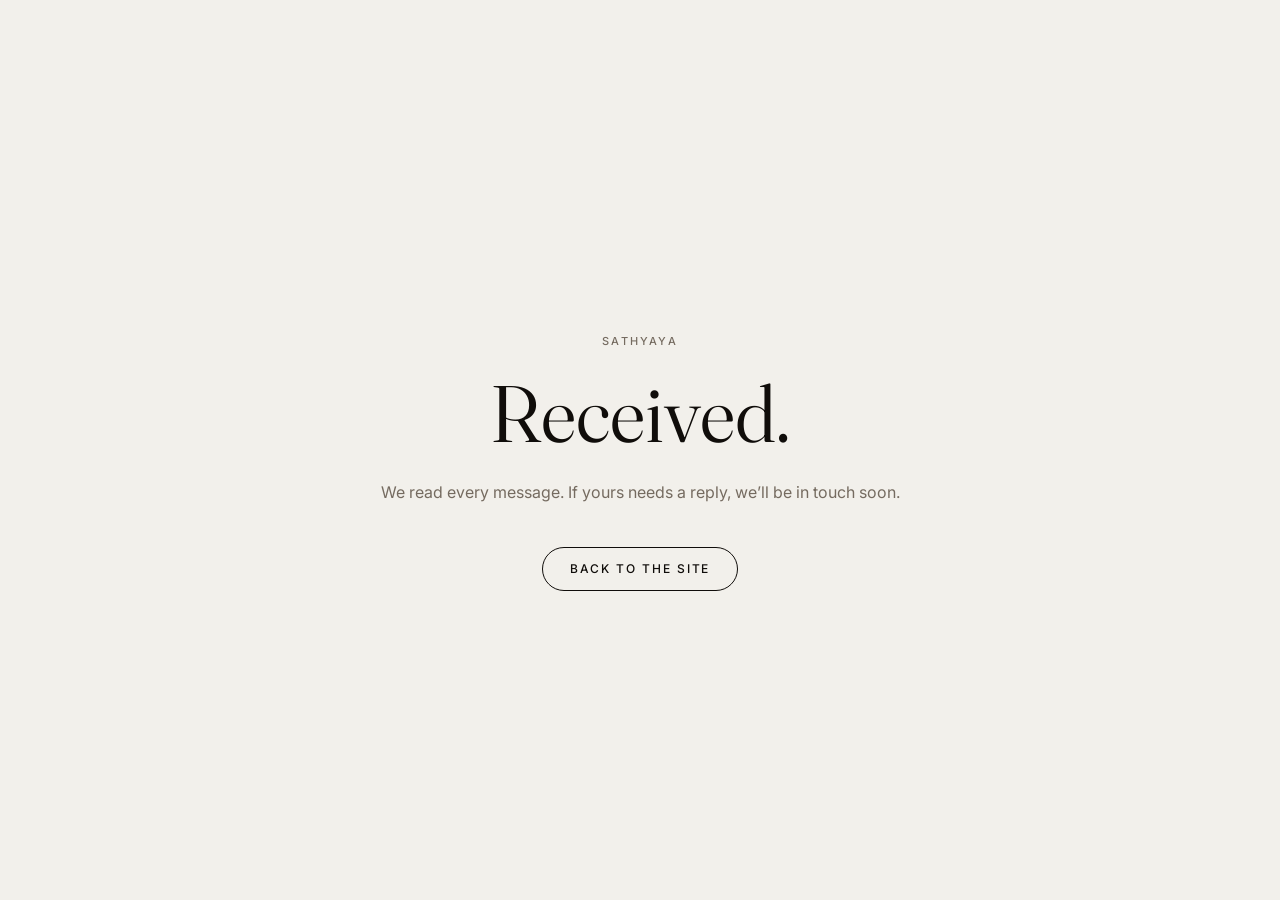
<file: thanks.html>
<!DOCTYPE html>
<html lang="en">
<head>
  <meta charset="UTF-8">
  <meta name="viewport" content="width=device-width, initial-scale=1.0">
  <title>Received — Sathyaya</title>
  <meta name="robots" content="noindex">

  <link rel="icon" type="image/png" sizes="64x64" href="/assets/favicon.png">
  <link rel="apple-touch-icon" href="/assets/apple-touch-icon.png">

  <link rel="preconnect" href="https://fonts.googleapis.com">
  <link rel="preconnect" href="https://fonts.gstatic.com" crossorigin>
  <link href="https://fonts.googleapis.com/css2?family=Fraunces:ital,opsz,wght@0,9..144,300..600;1,9..144,300..600&family=Inter:wght@400;500&display=swap" rel="stylesheet">

  <link rel="stylesheet" href="styles.css?v=10">
</head>
<body>
  <main class="page">
    <p class="eyebrow">Sathyaya</p>
    <h1>Received.</h1>
    <p>We read every message. If yours needs a reply, we’ll be in touch soon.</p>
    <a class="btn" href="/">Back to the site</a>
  </main>
</body>
</html>
</file>
<file: styles.css>
/* ============================================================
   Sathyaya — editorial landing
   Palette: cream / ink / madder red (used sparingly)
   Type: Fraunces (display), Inter (body & labels)
   ============================================================ */

:root {
  --cream: #F2F0EB;
  --ink: #100D0A;
  --madder: #8A3324;
  --taupe: #756B60;
  --line: rgba(16, 13, 10, 0.18);

  --serif: "Fraunces", "Georgia", serif;
  --sans: "Inter", "Helvetica Neue", Helvetica, Arial, sans-serif;

  --measure: 34rem;
  --gutter: clamp(1.25rem, 5vw, 4rem);
  --section-pad: clamp(5rem, 14vh, 9rem);
}

* { box-sizing: border-box; margin: 0; padding: 0; }

html { scroll-behavior: smooth; }

/* clip on BOTH html and body: overflow-x on body alone does not stop
   Android from widening the layout viewport around transformed elements */
html, body {
  overflow-x: hidden;
  overflow-x: clip;
}

body {
  background: var(--cream);
  color: var(--ink);
  font-family: var(--sans);
  font-size: 1rem;
  line-height: 1.65;
  -webkit-font-smoothing: antialiased;
  max-width: 100vw;
}

::selection { background: var(--madder); color: var(--cream); }

em { font-style: italic; }

.sinhala {
  font-family: "Noto Serif Sinhala", "Iskoola Pota", var(--serif);
  font-style: normal;
}

/* ---------- shared ---------- */

.label {
  font-family: var(--sans);
  font-size: 0.6875rem;
  font-weight: 500;
  letter-spacing: 0.2em;
  text-transform: uppercase;
  color: var(--taupe);
}

.eyebrow {
  font-family: var(--sans);
  font-size: 0.6875rem;
  font-weight: 500;
  letter-spacing: 0.2em;
  text-transform: uppercase;
}

.btn {
  display: inline-block;
  font-family: var(--sans);
  font-size: 0.75rem;
  font-weight: 500;
  letter-spacing: 0.16em;
  text-transform: uppercase;
  text-decoration: none;
  color: var(--ink);
  background: none;
  border: 1px solid var(--ink);
  border-radius: 999px;
  padding: 0.9em 2.2em;
  cursor: pointer;
  transition: background-color 0.35s ease, color 0.35s ease, border-color 0.35s ease;
}

.btn:hover,
.btn:focus-visible {
  background: var(--ink);
  color: var(--cream);
}

.btn-solid {
  background: var(--ink);
  color: var(--cream);
}

.btn-solid:hover,
.btn-solid:focus-visible {
  background: transparent;
  color: var(--ink);
}

:focus-visible {
  outline: 2px solid var(--madder);
  outline-offset: 3px;
}

.section {
  padding: var(--section-pad) var(--gutter);
  max-width: 72rem;
  margin: 0 auto;
}

/* ---------- fixed header + overlay menu ---------- */

.visually-hidden {
  position: absolute;
  width: 1px;
  height: 1px;
  overflow: hidden;
  clip: rect(0 0 0 0);
  white-space: nowrap;
}

.site-head {
  position: fixed;
  top: 0;
  left: 0;
  right: 0;
  z-index: 20;
  display: flex;
  align-items: center;
  justify-content: space-between;
  padding: 1.1rem var(--gutter);
  pointer-events: none;
}

.site-mark,
.menu-btn { pointer-events: auto; }

.site-mark img {
  display: block;
  width: 40px;
  height: 40px;
  border-radius: 50%;
}

.menu-btn {
  background: none;
  border: none;
  cursor: pointer;
  padding: 0.6rem;
  margin-right: -0.6rem;
}

.menu-btn-lines {
  display: flex;
  gap: 6px;
}

.menu-btn-lines i {
  display: block;
  width: 2px;
  height: 20px;
  background: var(--ink);
  transition: transform 0.45s cubic-bezier(0.77, 0, 0.18, 1), background-color 0.3s ease;
}

.menu-btn:hover .menu-btn-lines i:nth-child(1) { transform: scaleY(0.7); }
.menu-btn:hover .menu-btn-lines i:nth-child(3) { transform: scaleY(0.7); }

body.menu-open .menu-btn-lines i { background: var(--cream); }
body.menu-open .menu-btn-lines i:nth-child(1) { transform: translateX(8px) rotate(45deg); }
body.menu-open .menu-btn-lines i:nth-child(2) { transform: scaleY(0); }
body.menu-open .menu-btn-lines i:nth-child(3) { transform: translateX(-8px) rotate(-45deg); }

body.menu-open { overflow: hidden; }

.menu {
  position: fixed;
  inset: 0;
  z-index: 15;
  background: var(--ink);
  color: var(--cream);
  display: flex;
  flex-direction: column;
  justify-content: center;
  padding: clamp(4rem, 12vh, 7rem) var(--gutter);
  overflow: hidden;
  visibility: hidden;
  transform: translateY(-100%);
  transition: transform 0.7s cubic-bezier(0.77, 0, 0.18, 1), visibility 0s linear 0.7s;
}

body.menu-open .menu {
  visibility: visible;
  transform: translateY(0);
  transition: transform 0.7s cubic-bezier(0.77, 0, 0.18, 1);
}

.menu-eyebrow { color: rgba(242, 240, 235, 0.45); }

.menu-list {
  list-style: none;
  margin-top: 1.6rem;
  position: relative;
  z-index: 2;
  perspective: 900px;
}

.menu-list a {
  display: inline-block;
  font-family: var(--serif);
  font-weight: 340;
  font-size: clamp(2rem, 6.5vw, 3.6rem);
  line-height: 1.35;
  color: var(--cream);
  text-decoration: none;
  transition: color 0.3s ease, transform 0.3s ease;
}

.menu-list a:hover,
.menu-list a:focus-visible {
  color: #C89B6A;
  transform: translateX(0.35em);
}

/* staggered link entrance, driven by the same class */
.menu-list li {
  opacity: 0;
  transform: translateY(30px) rotateX(35deg);
  transform-origin: 50% 100%;
  transition: opacity 0.5s ease, transform 0.5s cubic-bezier(0.22, 1, 0.36, 1);
}

body.menu-open .menu-list li {
  opacity: 1;
  transform: translateY(0);
}

body.menu-open .menu-list li:nth-child(1) { transition-delay: 0.3s; }
body.menu-open .menu-list li:nth-child(2) { transition-delay: 0.37s; }
body.menu-open .menu-list li:nth-child(3) { transition-delay: 0.44s; }
body.menu-open .menu-list li:nth-child(4) { transition-delay: 0.51s; }
body.menu-open .menu-list li:nth-child(5) { transition-delay: 0.58s; }
body.menu-open .menu-list li:nth-child(6) { transition-delay: 0.65s; }

.menu-foot {
  margin-top: clamp(2rem, 6vh, 3.5rem);
  display: flex;
  align-items: center;
  gap: 2rem;
  flex-wrap: wrap;
  position: relative;
  z-index: 2;
  opacity: 0;
  transition: opacity 0.5s ease 0.7s;
}

body.menu-open .menu-foot { opacity: 1; }

.menu-foot a {
  font-family: var(--sans);
  font-size: 0.8125rem;
  letter-spacing: 0.06em;
  color: var(--cream);
  text-decoration: none;
  border-bottom: 1px solid rgba(242, 240, 235, 0.3);
  padding-bottom: 2px;
}

.menu-foot a:hover { color: #C89B6A; border-bottom-color: #C89B6A; }

.menu-foot .label { color: rgba(242, 240, 235, 0.45); }

.menu-sinhala {
  position: absolute;
  right: -0.05em;
  bottom: -0.18em;
  font-size: clamp(8rem, 26vw, 20rem);
  line-height: 1;
  color: rgba(200, 155, 106, 0.12);
  z-index: 1;
  user-select: none;
}

.menu-circle {
  position: absolute;
  top: 50%;
  right: -12vw;
  width: 46vw;
  height: 46vw;
  transform: translateY(-50%);
  border: 1px solid rgba(242, 240, 235, 0.14);
  border-radius: 50%;
  z-index: 1;
}

/* anchored sections clear the fixed header */
section[id], header[id] { scroll-margin-top: 4.5rem; }

/* ---------- 1. hero ---------- */

.hero {
  position: relative;
  min-height: 100svh;
  display: flex;
  flex-direction: column;
  align-items: center;
  justify-content: center;
  text-align: center;
  padding: clamp(4rem, 10vh, 7rem) var(--gutter);
}

/* desktop-only WebGL cloth, injected by JS behind the hero content */
.hero-3d {
  position: absolute;
  inset: 0;
  z-index: 0;
  width: 100%;
  height: 100%;
  pointer-events: none;
}

.hero > *:not(.hero-3d) {
  position: relative;
  z-index: 1;
}

.hero-wordmark {
  font-family: var(--serif);
  font-optical-sizing: auto;
  font-weight: 340;
  font-size: clamp(3.4rem, 16vw, 11rem);
  line-height: 1;
  letter-spacing: 0.02em;
  text-transform: uppercase;
  margin-top: 1.2rem;
}

.hero-pron {
  margin-top: 1.4rem;
  font-family: var(--sans);
  font-size: 0.8125rem;
  letter-spacing: 0.08em;
  color: var(--taupe);
}

.hero-pron .sinhala { color: var(--madder); }

.hero-tagline {
  margin-top: clamp(2.5rem, 7vh, 4.5rem);
  font-family: var(--serif);
  font-weight: 380;
  font-size: clamp(1.7rem, 4.5vw, 3rem);
  line-height: 1.2;
  max-width: 24ch;
}

.hero-tagline em { color: var(--madder); }

.hero-desc {
  margin-top: 1.6rem;
  max-width: var(--measure);
  color: var(--taupe);
}

.hero-actions {
  margin-top: 2.8rem;
  display: flex;
  gap: 0.9rem;
  flex-wrap: wrap;
  justify-content: center;
}

/* ---------- scroll cue ---------- */

.scroll-cue {
  margin-top: clamp(3rem, 8vh, 5rem);
  display: flex;
  flex-direction: column;
  align-items: center;
  gap: 0.7rem;
}

.scroll-cue i {
  display: block;
  width: 1px;
  height: 2.6rem;
  background: var(--ink);
  opacity: 0.4;
  transform-origin: top;
  animation: cue 2.2s ease-in-out infinite;
}

@keyframes cue {
  0%   { transform: scaleY(0.15); }
  55%  { transform: scaleY(1); }
  100% { transform: scaleY(0.15); }
}

/* ---------- progress thread ---------- */

.thread {
  position: fixed;
  top: 0;
  bottom: 0;
  left: max(calc(var(--gutter) / 2), 0.6rem);
  width: 1px;
  background: rgba(16, 13, 10, 0.08);
  z-index: 4;
  display: none;
}

.thread i {
  display: block;
  position: absolute;
  inset: 0;
  background: var(--madder);
  opacity: 0.6;
  transform: scaleY(0);
  transform-origin: top;
}

.thread.thread-on { display: block; }

/* ---------- the thread: pinned scroll story ---------- */

.story {
  max-width: 72rem;
  margin: 0 auto;
  padding: var(--section-pad) var(--gutter);
}

/* backing imagery: only shown in pinned mode */
.story-media { display: none; }

.story.is-pinned .story-media {
  display: block;
  position: absolute;
  inset: 0;
  z-index: 0;
}

.story-img {
  position: absolute;
  inset: 0;
  width: 100%;
  height: 100%;
  object-fit: cover;
  opacity: 0;
}

.story-scrim {
  position: absolute;
  inset: 0;
  background: rgba(16, 13, 10, 0.55);
}

/* default (no JS / reduced motion): four stacked lines along a hairline */
.story-step {
  padding: clamp(1.8rem, 5vh, 3rem) 0 clamp(1.8rem, 5vh, 3rem) 1.6rem;
  border-left: 1px solid var(--line);
}

.story-line {
  font-family: var(--serif);
  font-weight: 380;
  font-size: clamp(1.9rem, 5.2vw, 3.4rem);
  line-height: 1.15;
  margin-top: 0.8rem;
  max-width: 18ch;
}

.story-step-truth .story-line em { color: var(--madder); }

.step-num {
  color: var(--madder);
  margin-right: 0.9em;
}

.story-credits { display: none; }

.story.is-pinned .story-credits {
  display: block;
  position: absolute;
  left: 0;
  right: 0;
  bottom: 1.4rem;
  z-index: 2;
  text-align: center;
  height: 1.2em;
}

.story-credit {
  position: absolute;
  left: 0;
  right: 0;
  color: rgba(242, 240, 235, 0.55);
  opacity: 0;
}

.story.is-pinned .step-num { color: #C89B6A; }

/* film grain over the dark room */
.story.is-pinned::after {
  content: "";
  position: absolute;
  inset: 0;
  z-index: 3;
  pointer-events: none;
  opacity: 0.07;
  background-image: url("data:image/svg+xml;utf8,<svg xmlns='http://www.w3.org/2000/svg' width='140' height='140'><filter id='n'><feTurbulence type='fractalNoise' baseFrequency='0.85' numOctaves='2'/><feColorMatrix type='saturate' values='0'/></filter><rect width='140' height='140' filter='url(%23n)'/></svg>");
}

/* pinned mode: JS adds .is-pinned and steps through the lines on scroll.
   The story becomes a dark room; imagery crossfades behind each line. */
.story.is-pinned {
  max-width: none;
  height: 100svh;
  display: flex;
  align-items: center;
  justify-content: center;
  text-align: center;
  position: relative;
  background: var(--ink);
  color: var(--cream);
  overflow: hidden;
}

.story.is-pinned .label { color: rgba(242, 240, 235, 0.6); }

.story.is-pinned .story-line {
  text-shadow: 0 2px 34px rgba(16, 13, 10, 0.5);
}

.story.is-pinned .story-step-truth .story-line em { color: #C89B6A; }

.story.is-pinned .story-steps {
  position: relative;
  width: 100%;
  max-width: 60rem;
  height: 50svh;
  z-index: 2;
}

.story.is-pinned .story-step {
  position: absolute;
  inset: 0;
  display: flex;
  flex-direction: column;
  align-items: center;
  justify-content: center;
  border-left: none;
  padding: 0 var(--gutter);
}

.story.is-pinned .story-line {
  margin-left: auto;
  margin-right: auto;
}

/* ---------- manifesto / first film / newsletter ---------- */

.manifesto h2,
.first-film h2,
.newsletter h2 {
  font-family: var(--serif);
  font-weight: 380;
  font-size: clamp(1.7rem, 4vw, 2.8rem);
  line-height: 1.2;
  max-width: 24ch;
  margin-top: 1.4rem;
}

.manifesto p,
.first-film p,
.newsletter > div > p {
  margin-top: 1.2rem;
  max-width: var(--measure);
  color: var(--taupe);
}

.first-film {
  text-align: center;
}

.first-film h2,
.first-film p {
  margin-left: auto;
  margin-right: auto;
}

.newsletter-form { margin-top: 2.4rem; max-width: 30rem; }

.newsletter-row {
  display: flex;
  align-items: flex-end;
  gap: 1.4rem;
  flex-wrap: wrap;
}

.newsletter-row .field {
  flex: 1 1 14rem;
  margin-bottom: 0;
}

/* ---------- 2. what we do ---------- */

.what-we-do > .label {
  display: block;
  padding-bottom: 1.5rem;
  border-bottom: 1px solid var(--line);
}

.pillar {
  display: grid;
  grid-template-columns: 1fr;
  gap: 0.8rem 4rem;
  padding: clamp(2.5rem, 6vh, 4rem) 0;
  border-bottom: 1px solid var(--line);
}

.pillar-body h2 {
  font-family: var(--serif);
  font-weight: 380;
  font-size: clamp(1.6rem, 3.6vw, 2.6rem);
  line-height: 1.15;
  margin-bottom: 0.9rem;
}

.pillar-body p {
  max-width: var(--measure);
  color: var(--taupe);
}

.pillar-media {
  width: min(100%, 22rem);
  margin-top: 1.5rem;
}

.pillar-media img {
  aspect-ratio: 4 / 5;
}

.pillar-media figcaption {
  position: static;
  color: var(--taupe);
  text-shadow: none;
  margin-top: 0.7rem;
}

@media (min-width: 760px) {
  .pillar { grid-template-columns: 14rem 1fr minmax(14rem, 18rem); align-items: start; }
  .pillar-label { padding-top: 0.6rem; }
  .pillar-media { margin-top: 0; }
  .pillar:nth-child(even) .pillar-media { margin-top: 3rem; }
}

/* ---------- horizontal film strip ---------- */

.strip {
  padding: var(--section-pad) 0;
  overflow: hidden;
}

.strip-label {
  display: block;
  padding: 0 var(--gutter) 2rem;
  max-width: 72rem;
  margin: 0 auto;
}

/* default: native horizontal swipe with snap */
.strip-track {
  display: flex;
  gap: clamp(1rem, 3vw, 2.5rem);
  padding: 0 var(--gutter);
  overflow-x: auto;
  scroll-snap-type: x proximity;
  -webkit-overflow-scrolling: touch;
}

.strip-item {
  flex: 0 0 auto;
  width: clamp(240px, 62vw, 460px);
  scroll-snap-align: center;
  margin: 0;
}

.strip-item img {
  display: block;
  width: 100%;
  aspect-ratio: 4 / 5;
  object-fit: cover;
}

.strip-item figcaption {
  margin-top: 0.8rem;
}

.strip-item:nth-child(even) { transform: translateY(2.5rem); }

/* pinned mode: JS pins the section and scrubs the track sideways */
.strip.is-pinned .strip-track {
  overflow: visible;
  width: max-content;
  scroll-snap-type: none;
}

/* ---------- media / image reveals ---------- */

.media {
  position: relative;
  overflow: hidden;
}

.image-row .media { aspect-ratio: 4 / 5; }

.media img {
  display: block;
  width: 100%;
  height: 100%;
  object-fit: cover;
}

/* room for parallax: JS shifts the image inside the clipped frame */
.media[data-parallax] img {
  position: absolute;
  top: -9%;
  left: 0;
  right: 0;
  height: 118%;
}

.media figcaption {
  position: absolute;
  left: 1rem;
  bottom: 1rem;
  color: var(--cream);
  z-index: 2;
  text-shadow: 0 0 18px rgba(16, 13, 10, 0.55);
}

/* ---------- marquee ---------- */

.marquee {
  overflow: hidden;
  border-top: 1px solid var(--line);
  border-bottom: 1px solid var(--line);
  padding: 1.2rem 0;
  margin-top: var(--section-pad);
}

.marquee-track {
  display: flex;
  width: max-content;
  white-space: nowrap;
  animation: marquee 38s linear infinite;
}

.marquee-track > span {
  font-family: var(--serif);
  font-weight: 340;
  font-size: clamp(2.4rem, 7vw, 5rem);
  line-height: 1.1;
  text-transform: uppercase;
  letter-spacing: 0.02em;
  padding-right: 1.5rem;
}

/* second row: smaller, italic, drifts the other way */
.marquee-track-rev {
  margin-top: 0.4rem;
  animation-direction: reverse;
}

.marquee-track-rev > span {
  font-size: clamp(1.3rem, 3.6vw, 2.4rem);
  text-transform: none;
  color: var(--taupe);
}

.marquee-track-rev em { color: var(--madder); }

@keyframes marquee {
  from { transform: translateX(0); }
  to   { transform: translateX(-50%); }
}

/* ---------- 3. full-bleed break ---------- */

.break {
  height: clamp(24rem, 82vh, 46rem);
  margin-top: var(--section-pad);
  display: flex;
  align-items: center;
  justify-content: center;
}

.break::after {
  content: "";
  position: absolute;
  inset: 0;
  background: rgba(16, 13, 10, 0.32);
  z-index: 1;
}

.break-credit {
  position: absolute;
  left: var(--gutter);
  bottom: 1.2rem;
  z-index: 2;
  color: rgba(242, 240, 235, 0.65);
}

.break-line {
  position: relative;
  z-index: 2;
  font-family: var(--serif);
  font-weight: 340;
  font-size: clamp(1.6rem, 4.2vw, 3.2rem);
  line-height: 1.25;
  color: var(--cream);
  text-align: center;
  max-width: 22ch;
  padding: 0 var(--gutter);
}

/* ---------- first film: the frame that draws itself ---------- */

.film-frame {
  position: relative;
  max-width: 40rem;
  margin: clamp(2.5rem, 7vh, 4rem) auto 0;
}

.film-frame svg {
  display: block;
  width: 100%;
  height: auto;
}

.film-frame-rect {
  stroke: var(--ink);
  stroke-width: 2;
}

.film-frame-note {
  position: absolute;
  inset: 0;
  display: flex;
  align-items: center;
  justify-content: center;
}

/* ---------- 4. for designers ---------- */

.for-designers .pitch {
  font-family: var(--serif);
  font-weight: 380;
  font-size: clamp(1.7rem, 4vw, 2.8rem);
  line-height: 1.25;
  max-width: 26ch;
  margin-top: 1.6rem;
}

.for-designers .pitch em { color: var(--madder); }

.interest-form {
  margin-top: clamp(3rem, 8vh, 5rem);
  max-width: 38rem;
}

.hidden-field { display: none; }

.field { margin-bottom: 2.4rem; }

.field .label {
  display: block;
  margin-bottom: 0.4rem;
}

.field input,
.field textarea {
  width: 100%;
  font-family: var(--sans);
  font-size: 1.05rem;
  color: var(--ink);
  background: transparent;
  border: none;
  border-bottom: 1px solid var(--line);
  border-radius: 0;
  padding: 0.55em 0;
  transition: border-color 0.3s ease;
}

.field textarea { resize: vertical; }

.field input:focus,
.field textarea:focus {
  outline: none;
  border-bottom-color: var(--madder);
}

.interest-form .btn { margin-top: 0.5rem; }

/* ---------- 5. footer ---------- */

.footer {
  position: relative;
  overflow: hidden;
  border-top: 1px solid var(--line);
  padding: clamp(4rem, 12vh, 7rem) var(--gutter) clamp(3rem, 8vh, 5rem);
  text-align: center;
}

.footer-sinhala {
  position: absolute;
  left: 50%;
  bottom: -0.22em;
  transform: translateX(-50%);
  font-size: clamp(7rem, 24vw, 18rem);
  line-height: 1;
  color: rgba(138, 51, 36, 0.07);
  z-index: 0;
  user-select: none;
  pointer-events: none;
}

.footer > p,
.footer > nav {
  position: relative;
  z-index: 1;
}

.footer-mark {
  font-family: var(--serif);
  font-weight: 380;
  font-size: clamp(1.4rem, 3vw, 2rem);
}

.footer-links {
  margin-top: 1.4rem;
  display: flex;
  justify-content: center;
  gap: 2.2rem;
  flex-wrap: wrap;
}

.footer-links a {
  font-family: var(--sans);
  font-size: 0.8125rem;
  letter-spacing: 0.06em;
  color: var(--ink);
  text-decoration: none;
  border-bottom: 1px solid var(--line);
  padding-bottom: 2px;
  transition: border-color 0.3s ease, color 0.3s ease;
}

.footer-links a:hover,
.footer-links a:focus-visible {
  color: var(--madder);
  border-bottom-color: var(--madder);
}

.footer-note { margin-top: 1.6rem; }

/* ---------- standalone pages (thanks, 404) ---------- */

.page {
  min-height: 100svh;
  display: flex;
  flex-direction: column;
  align-items: center;
  justify-content: center;
  text-align: center;
  padding: clamp(4rem, 10vh, 7rem) var(--gutter);
}

.page h1 {
  font-family: var(--serif);
  font-weight: 340;
  font-size: clamp(2.4rem, 8vw, 5rem);
  line-height: 1.1;
  margin-top: 1.2rem;
}

.page p {
  margin-top: 1.4rem;
  max-width: var(--measure);
  color: var(--taupe);
}

.page .btn { margin-top: 2.6rem; }

/* ---------- reduced motion ---------- */

@media (prefers-reduced-motion: reduce) {
  html { scroll-behavior: auto; }
  .marquee-track { animation: none; }
  *, *::before, *::after {
    transition-duration: 0.01ms !important;
    animation-duration: 0.01ms !important;
  }
}
</file>
